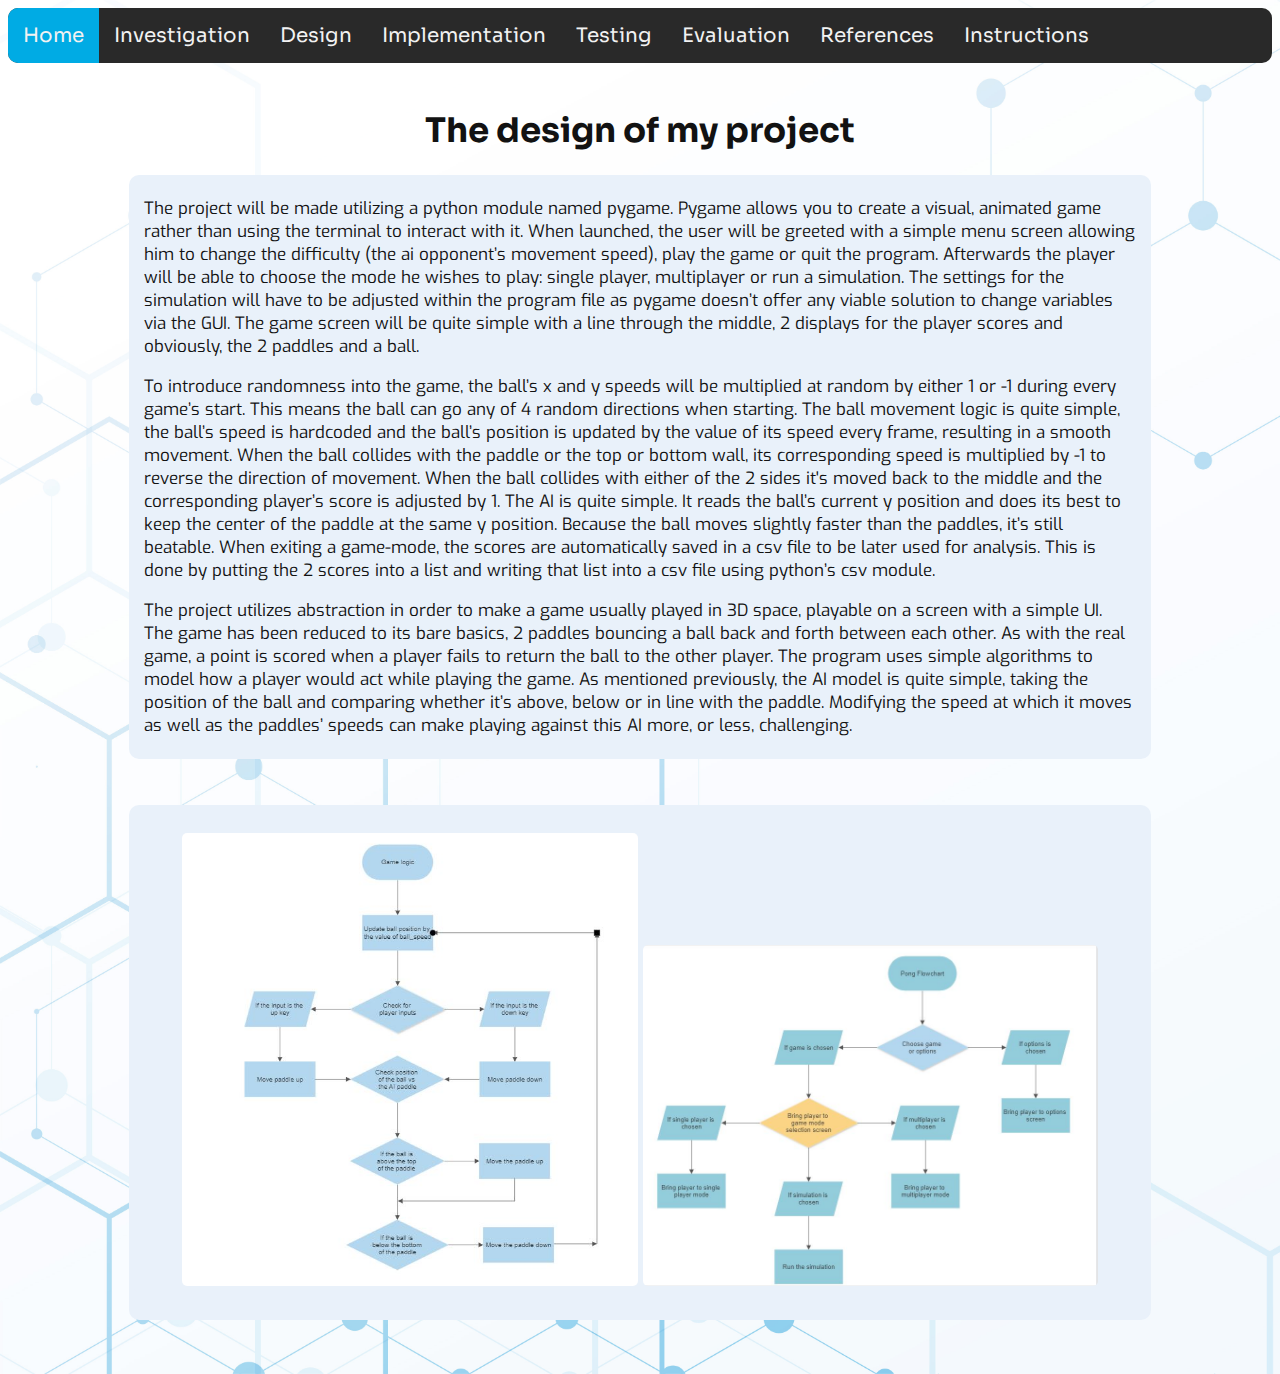
<file: design.html>
<!DOCTYPE html>
<html>

<head>
	<meta charset="utf-8">
	<meta name="viewport" content="width=device-width">
	<meta name="author" content="112081">
	<title>Computer Science Portfolio</title>
	<link href="style.css" rel="stylesheet" type="text/css" />
	<link href='https://fonts.googleapis.com/css?family=Sora' rel='stylesheet'>
	<link href='https://fonts.googleapis.com/css?family=Exo' rel='stylesheet'>
	<link rel="stylesheet" href="https://cdnjs.cloudflare.com/ajax/libs/font-awesome/4.7.0/css/font-awesome.min.css">
	<script src="script.js"></script>
</head>

<body>
	<div class="topnav" id="topnav">
		<a href="index.html" class="home">Home</a>
		<a href="investigation.html" class="button">Investigation</a>
		<a href="design.html" class="button">Design</a>
		<a href="implementation.html" class="button">Implementation</a>
		<a href="testing.html" class="button">Testing</a>
		<a href="evaluation.html" class="button">Evaluation</a>
		<a href="references.html" class="button">References</a>
		<a href="instructions.html" class="button">Instructions</a>
		<a href="javascript:void(0);" class="icon" onclick="myFunction()">
			<i class="fa fa-bars"></i>
		</a>
	</div>
	<br>
	<h1>
		The design of my project
	</h1>
	<div class="main-div">
		<p>
			The project will be made utilizing a python module named pygame. Pygame allows you to create a visual, animated
			game rather than using the terminal to interact with it. When launched, the user will be greeted with a simple
			menu screen allowing him to change the difficulty (the ai opponent’s movement speed), play the game or quit the
			program. Afterwards the player will be able to choose the mode he wishes to play: single player, multiplayer or
			run a simulation. The settings for the simulation will have to be adjusted within the program file as pygame
			doesn’t offer any viable solution to change variables via the GUI. The game screen will be quite simple with a
			line through the middle, 2 displays for the player scores and obviously, the 2 paddles and a ball.
		</p>
		<p>
			To introduce randomness into the game, the ball’s x and y speeds will be multiplied at random by either 1 or -1
			during every game’s start. This means the ball can go any of 4 random directions when starting. The ball movement
			logic is quite simple, the ball’s speed is hardcoded and the ball’s position is updated by the value of its speed
			every frame, resulting in a smooth movement. When the ball collides with the paddle or the top or bottom wall, its
			corresponding speed is multiplied by -1 to reverse the direction of movement. When the ball collides with either
			of the 2 sides it's moved back to the middle and the corresponding player’s score is adjusted by 1. The AI is
			quite simple. It reads the ball’s current y position and does its best to keep the center of the paddle at the
			same y position. Because the ball moves slightly faster than the paddles, it’s still beatable. When exiting a
			game-mode, the scores are automatically saved in a csv file to be later used for analysis. This is done by putting
			the 2 scores into a list and writing that list into a csv file using python’s csv module.
		</p>
		<p>
			The project utilizes abstraction in order to make a game usually played in 3D space, playable on a screen with a simple UI. The game has been reduced to its bare basics, 2 paddles bouncing a ball back and forth between each other. As with the real game, a point is scored when a player fails to return the ball to the other player.  The program uses simple algorithms to model how a player would act while playing the game. As mentioned previously, the AI model is quite simple, taking the position of the ball and comparing whether it’s above, below or in line with the paddle. Modifying the speed at which it moves as well as the paddles’ speeds can make playing against this AI more, or less, challenging.
		</p>
	</div>
	<br>
	<br>
	<div class="main-div">
		<br>
		<div class="img-div">
			<img class="flowchart" src="assets/flowchart_main.jpg" alt="Main Flowchart">
			<img class="flowchart" src="assets/flowchart_game_logic.jpg" alt="Game Logic Flowchart">
		</div>
		<br>
	</div>
	<br>
	<br>
</body>

</html>
</file>
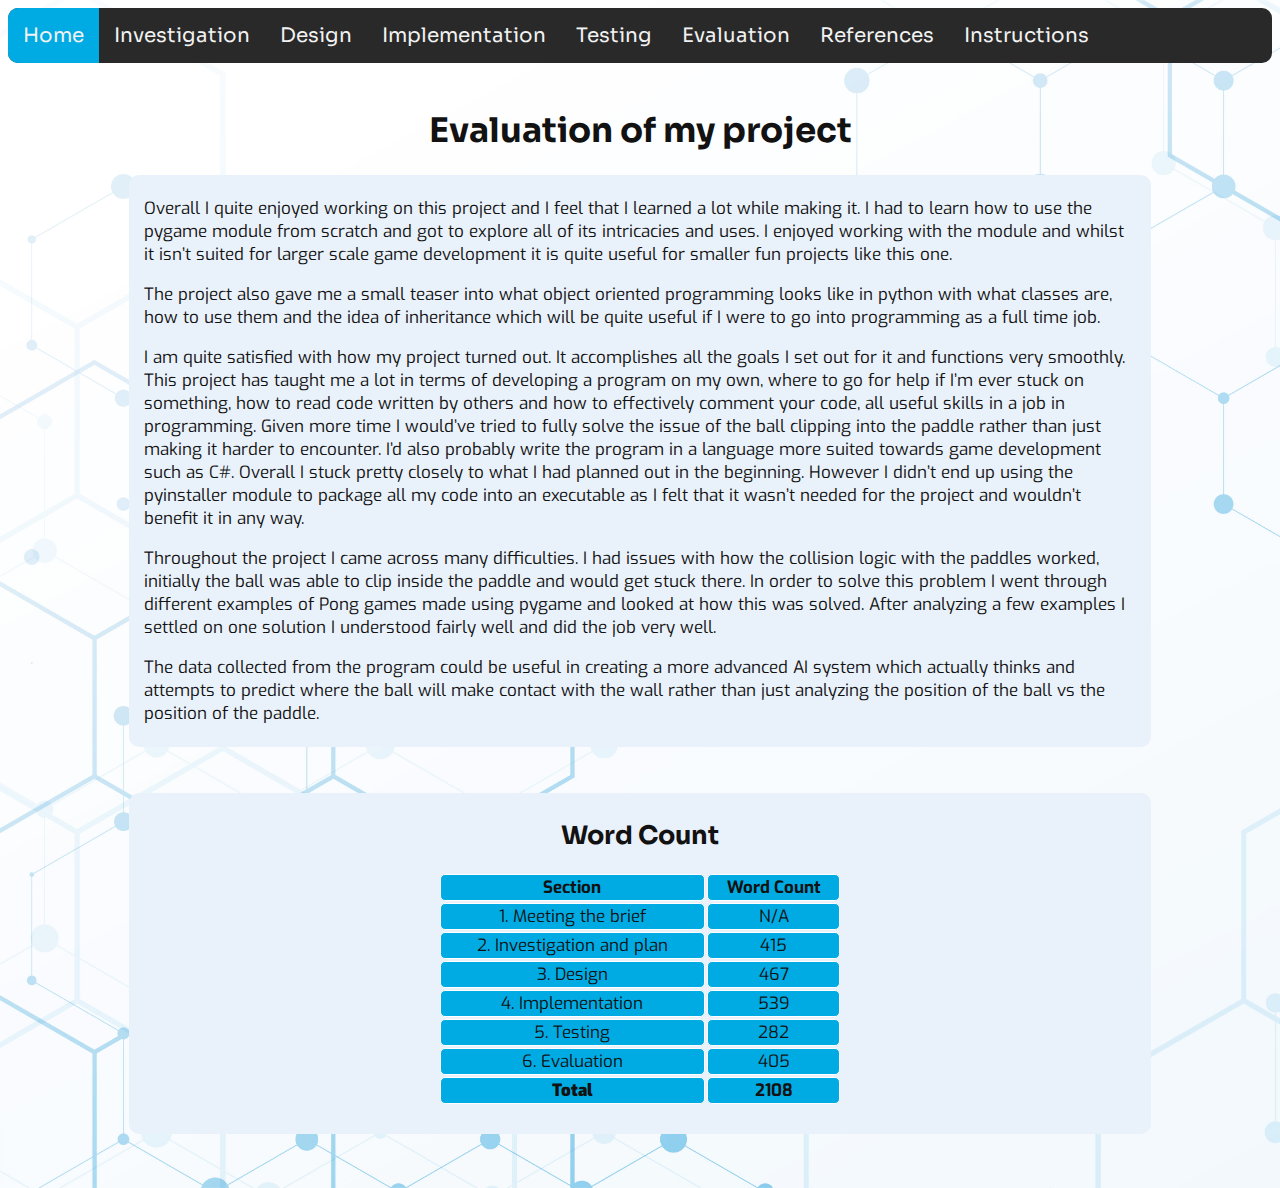
<file: evaluation.html>
<!DOCTYPE html>
<html>

<head>
	<meta charset="utf-8">
	<meta name="viewport" content="width=device-width">
	<meta name="author" content="112081">
	<title>Computer Science Portfolio</title>
	<link href="style.css" rel="stylesheet" type="text/css" />
	<link href='https://fonts.googleapis.com/css?family=Sora' rel='stylesheet'>
	<link href='https://fonts.googleapis.com/css?family=Exo' rel='stylesheet'>
	<link rel="stylesheet" href="https://cdnjs.cloudflare.com/ajax/libs/font-awesome/4.7.0/css/font-awesome.min.css">
	<script src="script.js"></script>
</head>

<body>
	<div class="topnav" id="topnav">
		<a href="index.html" class="home">Home</a>
		<a href="investigation.html" class="button">Investigation</a>
		<a href="design.html" class="button">Design</a>
		<a href="implementation.html" class="button">Implementation</a>
		<a href="testing.html" class="button">Testing</a>
		<a href="evaluation.html" class="button">Evaluation</a>
		<a href="references.html" class="button">References</a>
		<a href="instructions.html" class="button">Instructions</a>
		<a href="javascript:void(0);" class="icon" onclick="myFunction()">
    		<i class="fa fa-bars"></i>
		</a>
	</div>
	<br>
	<h1>
		Evaluation of my project
	</h1>
	<div class="main-div">
		<p>
			Overall I quite enjoyed working on this project and I feel that I learned a lot while making it. I had to learn how to use the pygame module from scratch and got to explore all of its intricacies and uses. I enjoyed working with the module and whilst it isn’t suited for larger scale game development it is quite useful for smaller fun projects like this one. 
		</p>
		<p>
			The project also gave me a small teaser into what object oriented programming looks like in python with what classes are, how to use them and the idea of inheritance which will be quite useful if I were to go into programming as a full time job. 
		</p>
		<p>
			I am quite satisfied with how my project turned out. It accomplishes all the goals I set out for it and functions very smoothly. This project has taught me a lot in terms of developing a program on my own, where to go for help if I’m ever stuck on something, how to read code written by others and how to effectively comment your code, all useful skills in a job in programming. Given more time I would’ve tried to fully solve the issue of the ball clipping into the paddle rather than just making it harder to encounter. I’d also probably write the program in a language more suited towards game development such as C#. Overall I stuck pretty closely to what I had planned out in the beginning. However I didn’t end up using the pyinstaller module to package all my code into an executable as I felt that it wasn’t needed for the project and wouldn’t benefit it in any way.
		</p>
		<p>
			Throughout the project I came across many difficulties. I had issues with how the collision logic with the paddles worked, initially the ball was able to clip inside the paddle and would get stuck there. In order to solve this problem I went through different examples of Pong games made using pygame and looked at how this was solved. After analyzing a few examples I settled on one solution I understood fairly well and did the job very well.
		</p>
		<p>
			The data collected from the program could be useful in creating a more advanced AI system which actually thinks and attempts to predict where the ball will make contact with the wall rather than just analyzing the position of the ball vs the position of the paddle. 
		</p>
	</div>
	<br>
	<br>
	<div class="main-div">
		<h2>
			Word Count
		</h2>
		<table>
			<tr>
				<th>Section</th>
				<th>Word Count</th>
			</tr>
			<tr>
				<td>1. Meeting the brief</td>
				<td>N/A</td>
			</tr>
			<tr>
				<td>2. Investigation and plan</td>
				<td>415</td>
			</tr>
			<tr>
				<td>3. Design</td>
				<td>467</td>
			</tr>
			<tr>
				<td>4. Implementation</td>
				<td>539</td>
			</tr>
			<tr>
				<td>5. Testing</td>
				<td>282</td>
			</tr>
			<tr>
				<td>6. Evaluation</td>
				<td>405</td>
			</tr>
			<tr>
				<th><b>Total</b></th>
				<th>2108</th>
			</tr>
		</table>
		<br>
	</div>
	<br>
	<br>
</body>

</html>
</file>
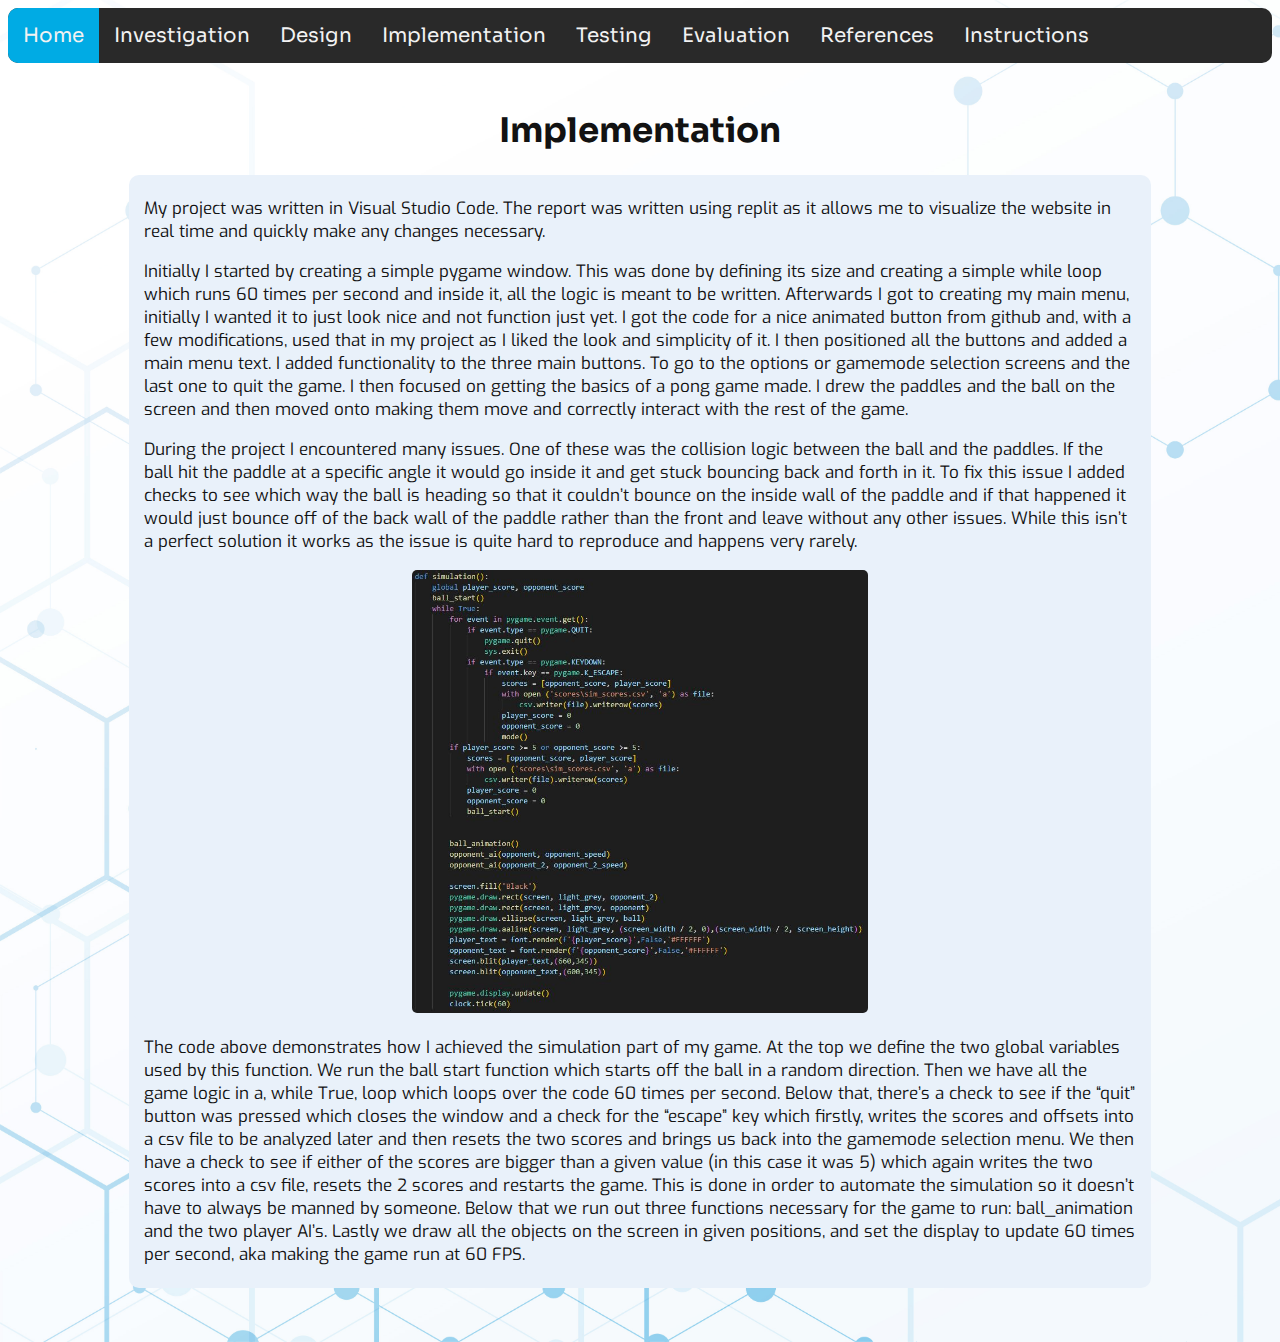
<file: implementation.html>
<!DOCTYPE html>
<html>
	
<head>
	<meta charset="utf-8">
	<meta name="viewport" content="width=device-width">
	<meta name="author" content="112081">
	<title>Computer Science Portfolio</title>
	<link href="style.css" rel="stylesheet" type="text/css" />
	<link href='https://fonts.googleapis.com/css?family=Sora' rel='stylesheet'>
	<link href='https://fonts.googleapis.com/css?family=Exo' rel='stylesheet'>
	<link rel="stylesheet" href="https://cdnjs.cloudflare.com/ajax/libs/font-awesome/4.7.0/css/font-awesome.min.css">
	<script src="script.js"></script>
</head>

<body>
	<div class="topnav" id="topnav">
		<a href="index.html" class="home">Home</a>
		<a href="investigation.html" class="button">Investigation</a>
		<a href="design.html" class="button">Design</a>
		<a href="implementation.html" class="button">Implementation</a>
		<a href="testing.html" class="button">Testing</a>
		<a href="evaluation.html" class="button">Evaluation</a>
		<a href="references.html" class="button">References</a>
		<a href="instructions.html" class="button">Instructions</a>
		<a href="javascript:void(0);" class="icon" onclick="myFunction()">
    	<i class="fa fa-bars"></i>
		</a>
	</div>
	<br>
	<h1>
		Implementation
	</h1>
	<div class="main-div">
		<p>
			My project was written in Visual Studio Code. The report was written using replit as it allows me to visualize the website in real time and quickly make any changes necessary.
		</p>
		<p>
			Initially I started by creating a simple pygame window. This was done by defining its size and creating a simple while loop which runs 60 times per second and inside it, all the logic is meant to be written. Afterwards I got to creating my main menu, initially I wanted it to just look nice and not function just yet. I got the code for a nice animated button from github and, with a few modifications, used that in my project as I liked the look and simplicity of it. I then positioned all the buttons and added a main menu text. I added functionality to the three main buttons. To go to the options or gamemode selection screens and the last one to quit the game. I then focused on getting the basics of a pong game made. I drew the paddles and the ball on the screen and then moved onto making them move and correctly interact with the rest of the game.
		</p>
		<p>
			During the project I encountered many issues. One of these was the collision logic between the ball and the paddles. If the ball hit the paddle at a specific angle it would go inside it and get stuck bouncing back and forth in it. To fix this issue I added checks to see which way the ball is heading so that it couldn’t bounce on the inside wall of the paddle and if that happened it would just bounce off of the back wall of the paddle rather than the front and leave without any other issues. While this isn’t a perfect solution it works as the issue is quite hard to reproduce and happens very rarely.
		</p>
		<div class="img-div">
				<img class="code" src="assets/code.JPG" alt="Code example, clearly something broke since you're seeing this text">
		</div>
		<p>
			The code above demonstrates how I achieved the simulation part of my game. At the top we define the two global variables used by this function. We run the ball start function which starts off the ball in a random direction. Then we have all the game logic in a, while True, loop which loops over the code 60 times per second. Below that, there’s a check to see if the “quit” button was pressed which closes the window and a check for the “escape” key which firstly, writes the scores and offsets into a csv file to be analyzed later and then resets the two scores and brings us back into the gamemode selection menu. We then have a check to see if either of the scores are bigger than a given value (in this case it was 5) which again writes the two scores into a csv file, resets the 2 scores and restarts the game. This is done in order to automate the simulation so it doesn’t have to always be manned by someone. Below that we run out three functions necessary for the game to run: ball_animation and the two player AI’s. Lastly we draw all the objects on the screen in given positions, and set the display to update 60 times per second, aka making the game run at 60 FPS. 
		</p>
	</div>
	<br>
	<br>
</body>
	
</html>
</file>
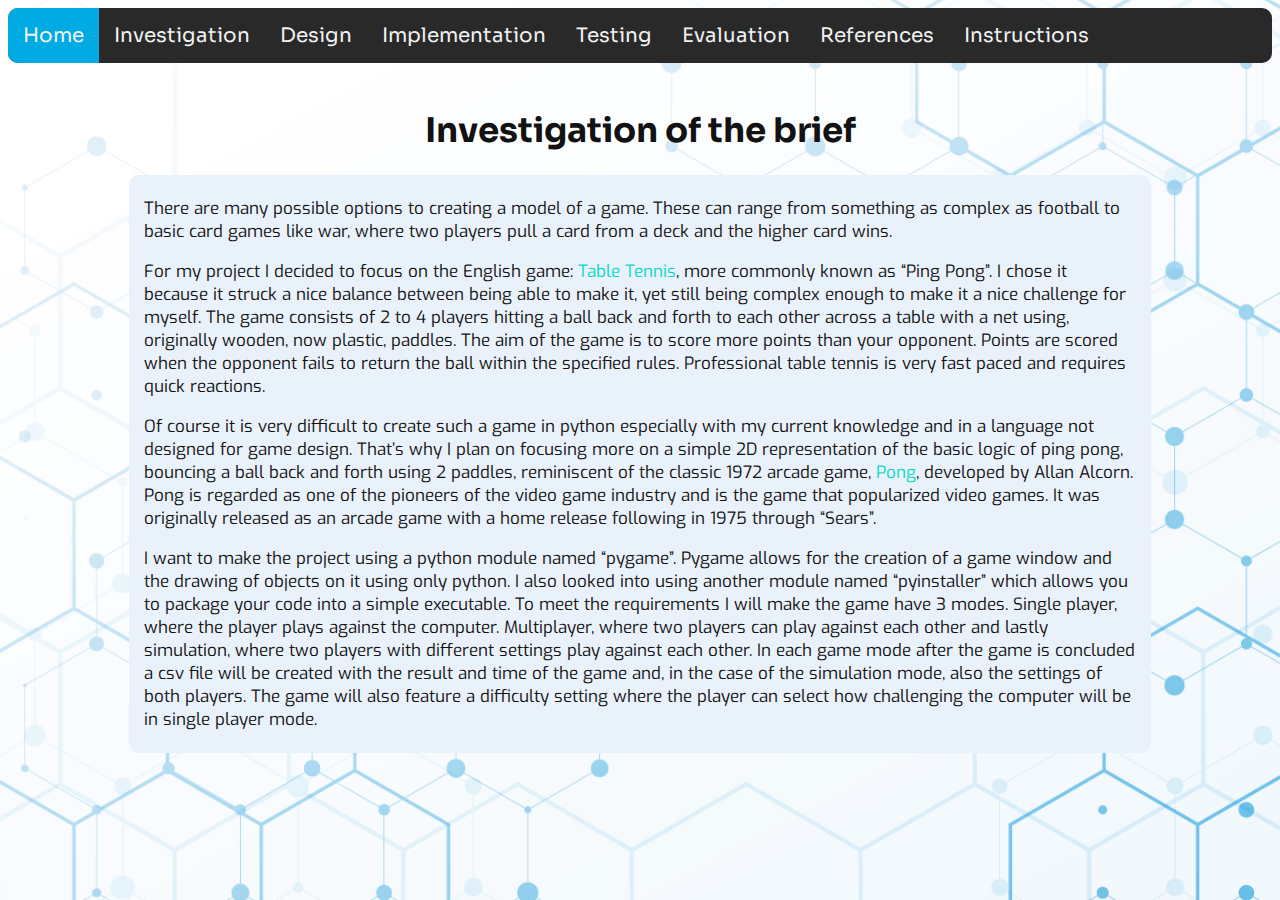
<file: investigation.html>
<!DOCTYPE html>
<html>

<head>
	<meta charset="utf-8">
	<meta name="viewport" content="width=device-width">
	<meta name="author" content="112081">
	<title>Computer Science Portfolio</title>
	<link href="style.css" rel="stylesheet" type="text/css" />
	<link href='https://fonts.googleapis.com/css?family=Sora' rel='stylesheet'>
	<link href='https://fonts.googleapis.com/css?family=Exo' rel='stylesheet'>
	<link rel="stylesheet" href="https://cdnjs.cloudflare.com/ajax/libs/font-awesome/4.7.0/css/font-awesome.min.css">
	<script src="script.js"></script>
</head>

<body>
	<div class="topnav" id="topnav">
		<a href="index.html" class="home">Home</a>
		<a href="investigation.html" class="button">Investigation</a>
		<a href="design.html" class="button">Design</a>
		<a href="implementation.html" class="button">Implementation</a>
		<a href="testing.html" class="button">Testing</a>
		<a href="evaluation.html" class="button">Evaluation</a>
		<a href="references.html" class="button">References</a>
		<a href="instructions.html" class="button">Instructions</a>
		<a href="javascript:void(0);" class="icon" onclick="myFunction()">
    		<i class="fa fa-bars"></i>
		</a>
	</div>
	<br>
	<h1>
		Investigation of the brief
	</h1>
	<div class="main-div">
		<p>
			There are many possible options to creating a model of a game. These can range from something as complex as football to basic card games like war, where two players pull a card from a deck and the higher card wins.
		</p>
		<p>
			For my project I decided to focus on the English game: <a href="https://en.wikipedia.org/wiki/Table_tennis" target="_blank">Table Tennis</a>, more commonly known as “Ping Pong”. I chose it because it struck a nice balance between being able to make it, yet still being complex enough to make it a nice challenge for myself. The game consists of 2 to 4 players hitting a ball back and forth to each other across a table with a net using, originally wooden, now plastic, paddles. The aim of the game is to score more points than your opponent. Points are scored when the opponent fails to return the ball within the specified rules. Professional table tennis is very fast paced and requires quick reactions.
		</p>
		<p>
			Of course it is very difficult to create such a game in python especially with my current knowledge and in a language not designed for game design. That’s why I plan on focusing more on a simple 2D representation of the basic logic of ping pong, bouncing a ball back and forth using 2 paddles, reminiscent of the classic 1972 arcade game, <a href="https://en.wikipedia.org/wiki/Pong" target="_blank">Pong</a>, developed by Allan Alcorn. Pong is regarded as one of the pioneers of the video game industry and is the game that popularized video games. It was originally released as an arcade game with a home release following in 1975 through “Sears”. 
		</p>
		<p>
			I want to make the project using a python module named “pygame”. Pygame allows for the creation of a game window and the drawing of objects on it using only python. I also looked into using another module named “pyinstaller” which allows you to package your code into a simple executable. To meet the requirements I will make the game have 3 modes. Single player, where the player plays against the computer. Multiplayer, where two players can play against each other and lastly simulation, where two players with different settings play against each other. In each game mode after the game is concluded a csv file will be created with the result and time of the game and, in the case of the simulation mode, also the settings of both players. The game will also feature a difficulty setting where the player can select how challenging the computer will be in single player mode.
		</p>
	</div>
	<br>
	<br>
</body>
	
</html>
</file>
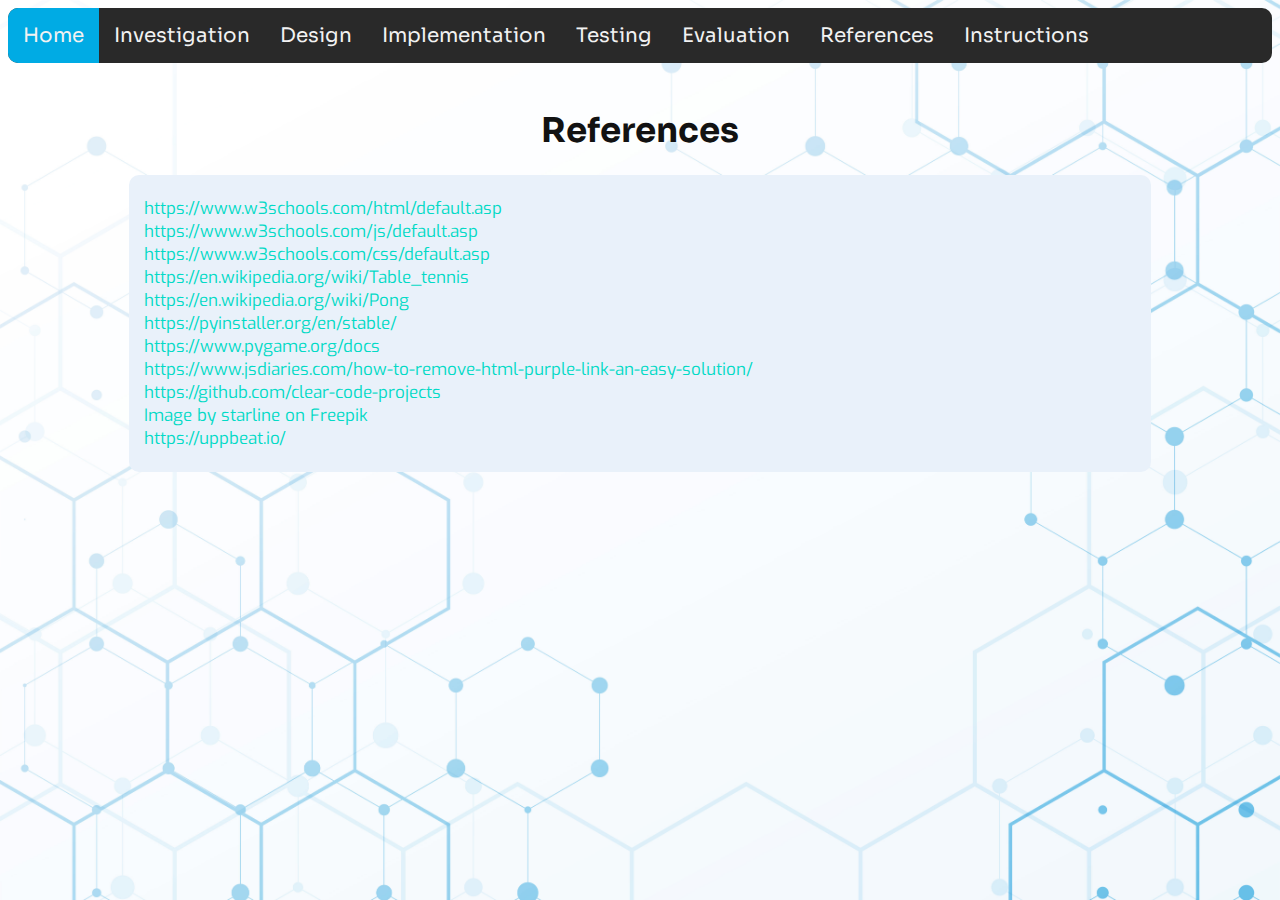
<file: references.html>
<!DOCTYPE html>
<html>

<head>
	<meta charset="utf-8">
	<meta name="viewport" content="width=device-width">
	<meta name="author" content="112081">
	<title>Computer Science Portfolio</title>
	<link href="style.css" rel="stylesheet" type="text/css" />
	<link href='https://fonts.googleapis.com/css?family=Sora' rel='stylesheet'>
	<link href='https://fonts.googleapis.com/css?family=Exo' rel='stylesheet'>
	<link rel="stylesheet" href="https://cdnjs.cloudflare.com/ajax/libs/font-awesome/4.7.0/css/font-awesome.min.css">
	<script src="script.js"></script>
</head>

<body>
	<div class="topnav" id="topnav">
		<a href="index.html" class="home">Home</a>
		<a href="investigation.html">Investigation</a>
		<a href="design.html">Design</a>
		<a href="implementation.html">Implementation</a>
		<a href="testing.html">Testing</a>
		<a href="evaluation.html">Evaluation</a>
		<a href="references.html">References</a>
		<a href="instructions.html">Instructions</a>
		<a href="javascript:void(0);" class="icon" onclick="myFunction()">
    		<i class="fa fa-bars"></i>
  		</a>
	</div>
	<br>
	<h1>
		References
	</h1>
	<div class="main-div">
		<p>
			<a href="https://www.w3schools.com/html/default.asp" target="_blank">https://www.w3schools.com/html/default.asp</a>
			<br>
			<a href="https://www.w3schools.com/js/default.asp" target="_blank">https://www.w3schools.com/js/default.asp</a>
			<br>
			<a href="https://www.w3schools.com/css/default.asp" target="_blank">https://www.w3schools.com/css/default.asp</a>
			<br>
			<a href="https://en.wikipedia.org/wiki/Table_tennis" target="_blank">https://en.wikipedia.org/wiki/Table_tennis</a>
			<br>
			<a href="https://en.wikipedia.org/wiki/Pong" target="_blank">https://en.wikipedia.org/wiki/Pong</a>
			<br>
			<a href="https://pyinstaller.org/en/stable/" target="_blank">https://pyinstaller.org/en/stable/</a>
			<br>
			<a href="https://www.pygame.org/docs/" target="_blank">https://www.pygame.org/docs</a>
			<br>
			<a href="https://www.jsdiaries.com/how-to-remove-html-purple-link-an-easy-solution/" target="_blank">https://www.jsdiaries.com/how-to-remove-html-purple-link-an-easy-solution/</a>
			<br>
			<a href="https://github.com/clear-code-projects" target="_blank">https://github.com/clear-code-projects</a>
			<br>
			<a href="https://www.freepik.com/free-vector/white-background-with-blue-tech-hexagon_4775334.htm#&position=23&from_view=author" target="_blank">Image by starline on Freepik</a> 
			<br>
			<a href="https://uppbeat.io/" target="_blank">https://uppbeat.io/</a> 
		</p>
	</div>
	<br>
	<br>
</body>

</html>
</file>
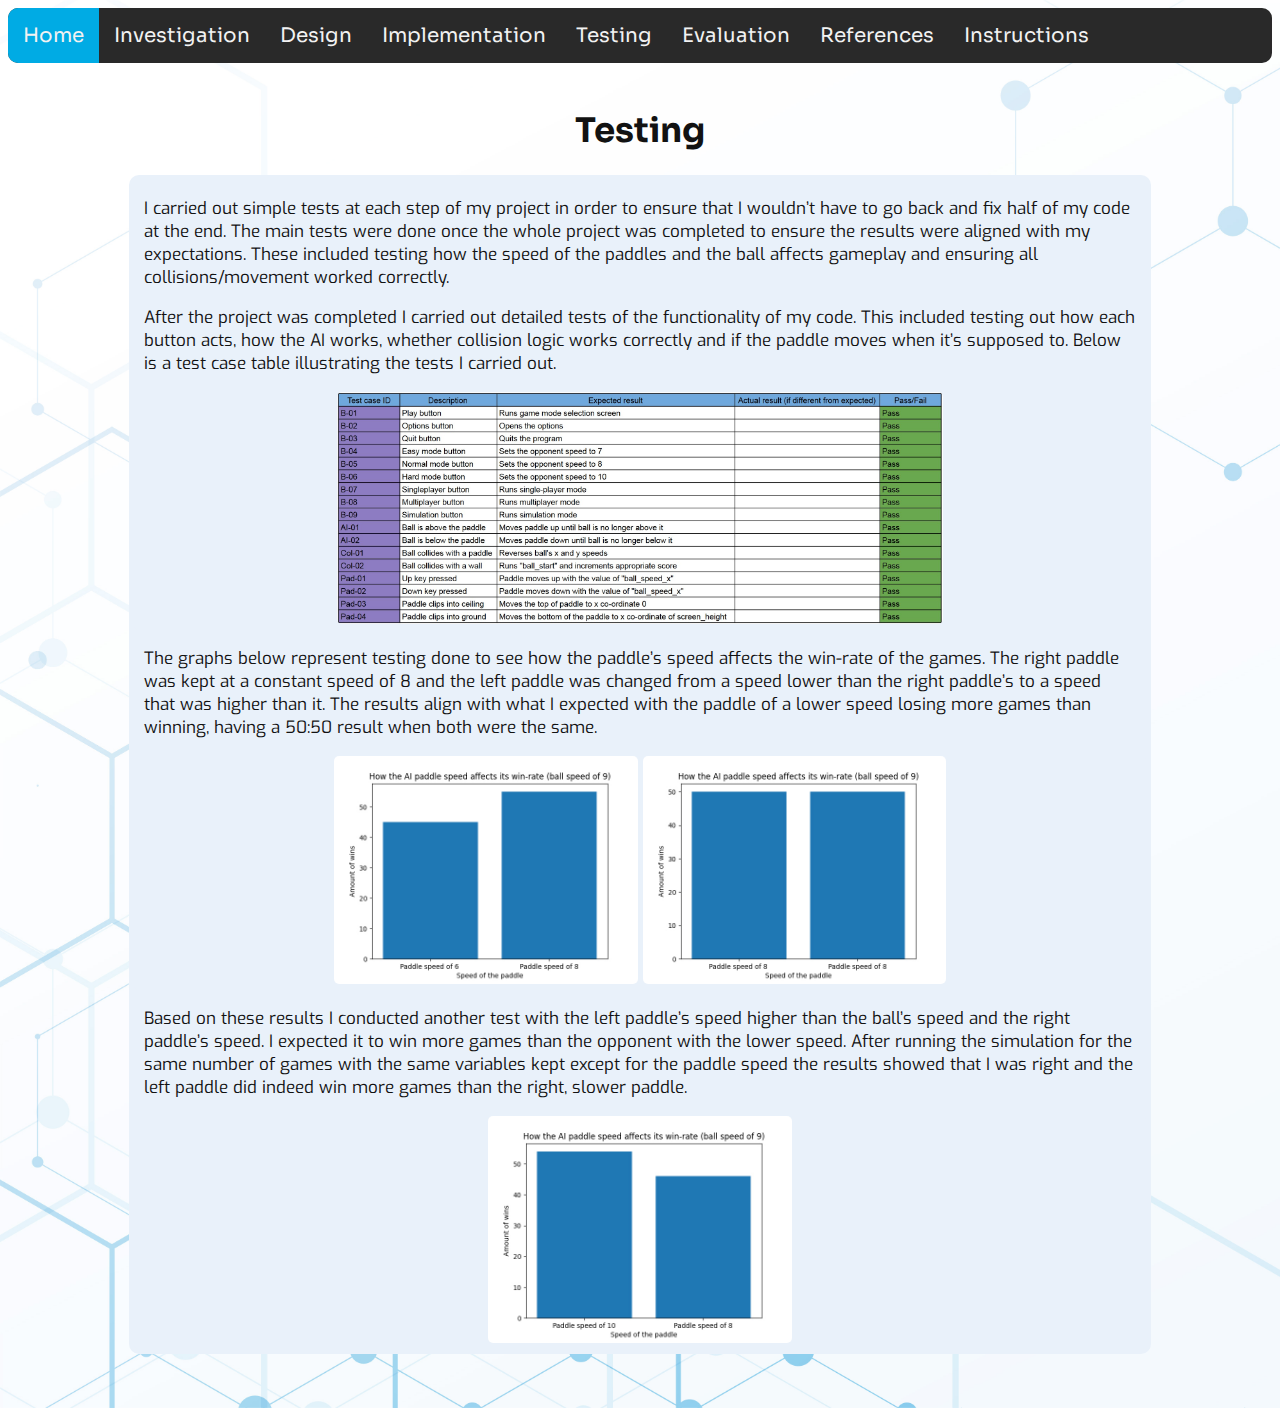
<file: testing.html>
<!DOCTYPE html>
<html>

<head>
	<meta charset="utf-8">
	<meta name="viewport" content="width=device-width">
	<meta name="author" content="112081">
	<title>Computer Science Portfolio</title>
	<link href="style.css" rel="stylesheet" type="text/css" />
	<link href='https://fonts.googleapis.com/css?family=Sora' rel='stylesheet'>
	<link href='https://fonts.googleapis.com/css?family=Exo' rel='stylesheet'>
	<link rel="stylesheet" href="https://cdnjs.cloudflare.com/ajax/libs/font-awesome/4.7.0/css/font-awesome.min.css">
	<script src="script.js"></script>
</head>

<body>
	<div class="topnav" id="topnav">
		<a href="index.html" class="home">Home</a>
		<a href="investigation.html" class="button">Investigation</a>
		<a href="design.html" class="button">Design</a>
		<a href="implementation.html" class="button">Implementation</a>
		<a href="testing.html" class="button">Testing</a>
		<a href="evaluation.html" class="button">Evaluation</a>
		<a href="references.html" class="button">References</a>
		<a href="instructions.html" class="button">Instructions</a>
		<a href="javascript:void(0);" class="icon" onclick="myFunction()">
			<i class="fa fa-bars"></i>
		</a>
	</div>
	<br>
	<h1>
		Testing
	</h1>
	<div class="main-div">
		<p>
			I carried out simple tests at each step of my project in order to ensure that I wouldn’t have to go back and fix
			half of my code at the end. The main tests were done once the whole project was completed to ensure the results
			were aligned with my expectations. These included testing how the speed of the paddles and the ball affects
			gameplay and ensuring all collisions/movement worked correctly.
		</p>
		<p>
			After the project was completed I carried out detailed tests of the functionality of my code. This included
			testing out how each button acts, how the AI works, whether collision logic works correctly and if the paddle
			moves when it’s supposed to. Below is a test case table illustrating the tests I carried out.
		</p>
		<div class="img-div">
			<img class="test-case" src="assets/test_case_table.jpg" alt="Test case table">
		</div>
		<p>
			The graphs below represent testing done to see how the paddle’s speed affects the win-rate of the games. The right
			paddle was kept at a constant speed of 8 and the left paddle was changed from a speed lower than the right
			paddle’s to a speed that was higher than it. The results align with what I expected with the paddle of a lower
			speed losing more games than winning, having a 50:50 result when both were the same.
		</p>
		<div class="img-div">
			<img class="graph" src="assets/Figure_1.jpg" alt="Test case 1">
			<img class="graph" src="assets/Figure_2.jpg" alt="Test case 2">
		</div>
		<p>
			Based on these results I conducted another test with the left paddle’s speed higher than the ball’s speed and the
			right paddle’s speed. I expected it to win more games than the opponent with the lower speed. After running the
			simulation for the same number of games with the same variables kept except for the paddle speed the results
			showed that I was right and the left paddle did indeed win more games than the right, slower paddle.
		</p>
		<div class="img-div">
			<img class="graph" src="assets/Figure_3.jpg" alt="Test case 3">
		</div>
	</div>
	<br>
	<br>
</body>

</html>
</file>
<file: style.css>
:root {
	--text-color: #121212;
	--div-bg: #E9F1FA;
	--table-bg: #00ABE4;
	--border-color: white;
	--nav-color: #f2f2f2;
	--nav-bg: #292929;
	--nav-hover: #555;
}

html {
	scroll-behavior: smooth;
	background-image: url('assets/19366.jpg');
	background-size: cover;
}

body {
	font-family: 'Exo'; font-size: 17px;
	color: var(--text-color);
}

h1, h2 {
	text-align: center;
	font-family: 'sora', regular;
}

p {
	padding: 10px;
	padding-bottom: 0px;
	padding-top: 0px;
}

img {
	width: 25%;
	height: auto;
	border-radius: 5px;
}

video {
	border-radius: 5px;
	width: 95%;
	height: auto;
}

.test-case {
	width: 60%;
}

.code {
	width: 45%;
}

.flowchart {
	width: 45%;
}

.graph {
	width: 30%;
}

.quote {
	font-family: 'papyrus';
}

table {
	margin: auto;
	width: 40%;
}

td, th {
	border: 1px solid;
	border-color: var(--border-color);
	border-radius: 5px;
	text-align: center;
	background-color: var(--table-bg);
}

.main-div {
	margin: auto;
	width: 80%;
	padding: 5px;
	border: 5px;
	background-color: var(--div-bg);
	border-radius: 10px; 
	--outline: 1px solid; 
}

.img-div {
	text-align: center;
	background-color: var(--div-bg);
	margin: auto;
	border-radius: 5px;
}

.main-div a {
	color: #2929ff;
}

.title {
	text-align: center;
}

.topnav {
	background-color: var(--nav-bg);
	overflow: hidden;
	border-radius: 10px;
}

.topnav a {
	float: left;
	display: block;
	text-align: center;
	padding: 15px;
	text-decoration: none;
	font-size: 20px;
	font-family: 'sora', regular;
}

.topnav a.button {
	transition: background-color 0.2s;
}

.home {
	background-color: #00ABE4;
}

i {
	color: #00ABE4;
}

.topnav .icon {
	display: none;
}

.topnav a:link {
	color: var(--nav-color);
}

.topnav a:visited {
	color: var(--nav-color);
}

.topnav .icon {
	display: none;
}

.topnav a:hover {
	background-color: var(--nav-hover);
	color: var(--nav-color);
	text-decoration: underline;
	text-decoration-thickness: 0.15em;
}

.topnav a.home:hover {
	background-color: #0072e4;
	text-decoration: none;
}

@media screen and (max-width: 1100px) {
	.topnav a:not(:first-child) {display: none;}
	.topnav a.icon {
    float: right;
    display: block;
  }
}

@media screen and (max-width: 1100px) {
	.topnav.responsive {position: relative;}
	.topnav.responsive a.icon {
    position: absolute;
    right: 0;
    top: 0;
  }
	.topnav.responsive a {
    float: none;
    display: block;
    text-align: left;
	}
	.topnav.responsive a.button {
		transition: background-color 0.2s;
	}
	.topnav.responsive a:hover{
		text-decoration: underline;
		text-decoration-thickness: 0.15em;
	}
	.topnav.responsive a.home {
		background-color: var(--nav-bg);
	}
	.topnav.responsive a.home:hover {
		background-color: var(--nav-hover);
	}
}

a:link {
	text-decoration: none;
	color: #03DAC6;
}

a:visited { 
 text-decoration: none; 
 color: #018786; 
}

a:hover { 
	text-decoration: none;
	color: #BB86FC;
}
</file>
